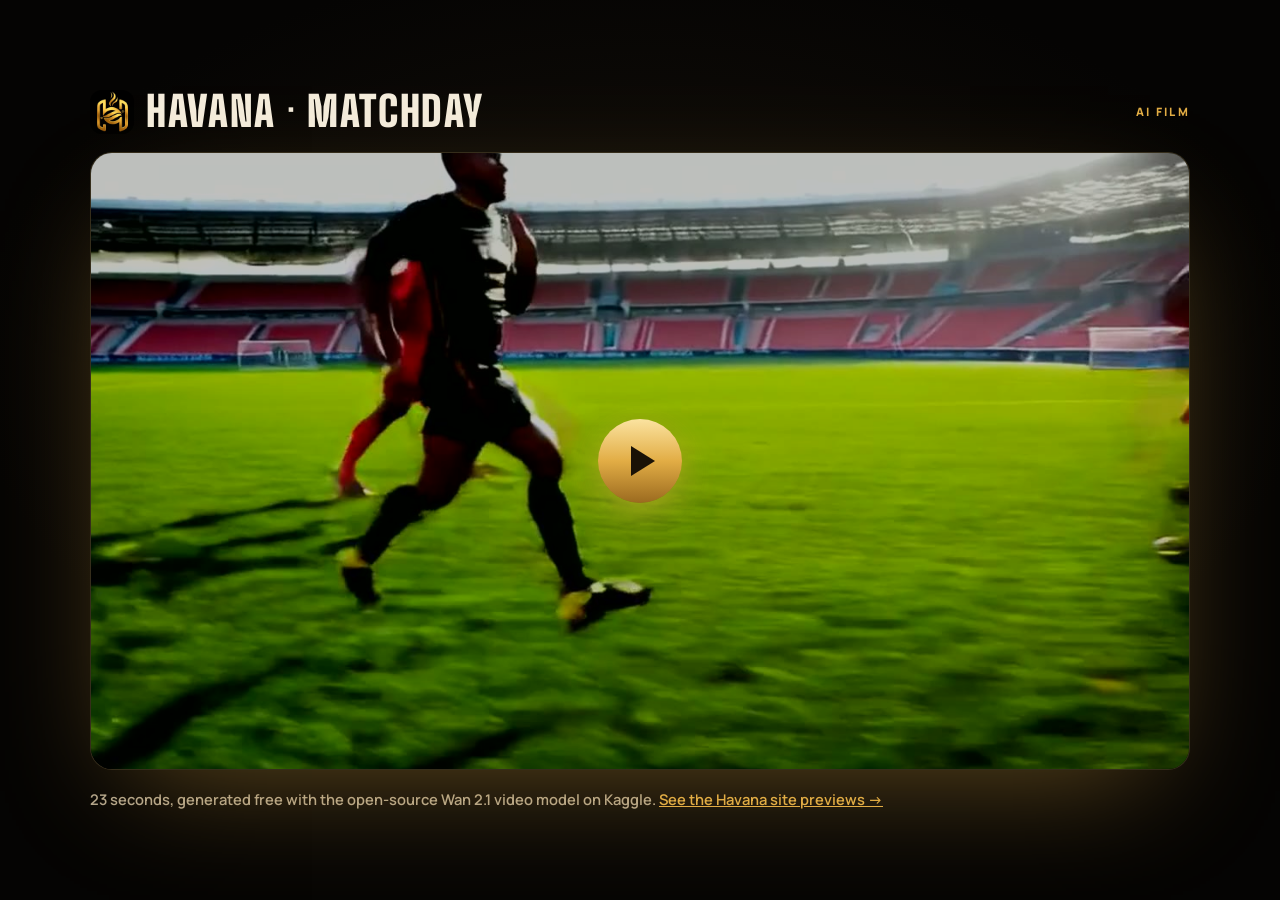
<file: film/index.html>
<!doctype html>
<html lang="en">
<head>
<meta charset="utf-8">
<meta name="viewport" content="width=device-width, initial-scale=1">
<title>Havana · Matchday film</title>
<meta name="theme-color" content="#050403">
<link rel="icon" href="../favicon.png">
<link rel="preconnect" href="https://fonts.googleapis.com"><link rel="preconnect" href="https://fonts.gstatic.com" crossorigin>
<link rel="stylesheet" href="https://fonts.googleapis.com/css2?family=Big+Shoulders+Display:wght@800;900&family=Manrope:wght@600;700;800&display=swap">
<style>
  * { box-sizing: border-box; }
  body { margin: 0; min-height: 100svh; display: grid; place-items: center; background: radial-gradient(70% 60% at 50% 40%, #16110a, #050403 75%); color: #f4ecdc; font: 600 16px/1.5 Manrope, system-ui, sans-serif; padding: 18px; }
  main { width: min(1100px, 100%); display: grid; gap: 18px; }
  header { display: flex; align-items: center; gap: 12px; }
  header img { width: 44px; height: 44px; border-radius: 12px; }
  h1 { margin: 0; font: 900 clamp(1.8rem, 4vw, 2.6rem)/1 "Big Shoulders Display", Impact, sans-serif; text-transform: uppercase; letter-spacing: .04em; }
  header span { margin-left: auto; font: 800 .72rem Manrope; letter-spacing: .2em; text-transform: uppercase; color: #e2ad45; }
  .frame { position: relative; border-radius: 22px; overflow: hidden; border: 1px solid rgba(240,205,125,.22); box-shadow: 0 40px 120px -40px rgba(226,173,69,.45); background: #000; aspect-ratio: 16 / 9; }
  video { width: 100%; height: 100%; display: block; object-fit: cover; }
  .play { position: absolute; inset: 0; display: grid; place-items: center; background: rgba(0,0,0,.25); border: 0; cursor: pointer; transition: opacity .3s; }
  .play i { width: 84px; height: 84px; border-radius: 50%; display: grid; place-items: center; background: linear-gradient(180deg, #fbe3a0, #e2ad45 50%, #9b6a1f); box-shadow: 0 10px 40px -10px rgba(226,173,69,.8); }
  .play i::after { content: ""; margin-left: 6px; border-left: 24px solid #1a1206; border-top: 15px solid transparent; border-bottom: 15px solid transparent; }
  .playing .play { opacity: 0; pointer-events: none; }
  p { margin: 0; color: #b3a68e; font-size: .92rem; }
  a { color: #e2ad45; }
</style>
</head>
<body>
<main>
  <header><img src="../brand/havana-mark-256.png" alt=""><h1>Havana · Matchday</h1><span>AI film</span></header>
  <div class="frame" id="frame">
    <video id="v" src="havana-wan.mp4" poster="poster.jpg" playsinline muted loop preload="metadata"></video>
    <button class="play" id="p" type="button" aria-label="Play the film"><i></i></button>
  </div>
  <p>23 seconds, generated free with the open-source Wan 2.1 video model on Kaggle. <a href="../previews/">See the Havana site previews →</a></p>
</main>
<script>
  const v = document.getElementById('v'), f = document.getElementById('frame');
  const play = () => { v.controls = true; v.play(); f.classList.add('playing'); };
  document.getElementById('p').addEventListener('click', play);
  v.addEventListener('pause', () => f.classList.remove('playing'));
  v.addEventListener('play', () => f.classList.add('playing'));
  // start muted on its own when it scrolls into view (the film is silent anyway)
  v.play().then(() => f.classList.add('playing'), () => {});
</script>
</body>
</html>
</file>
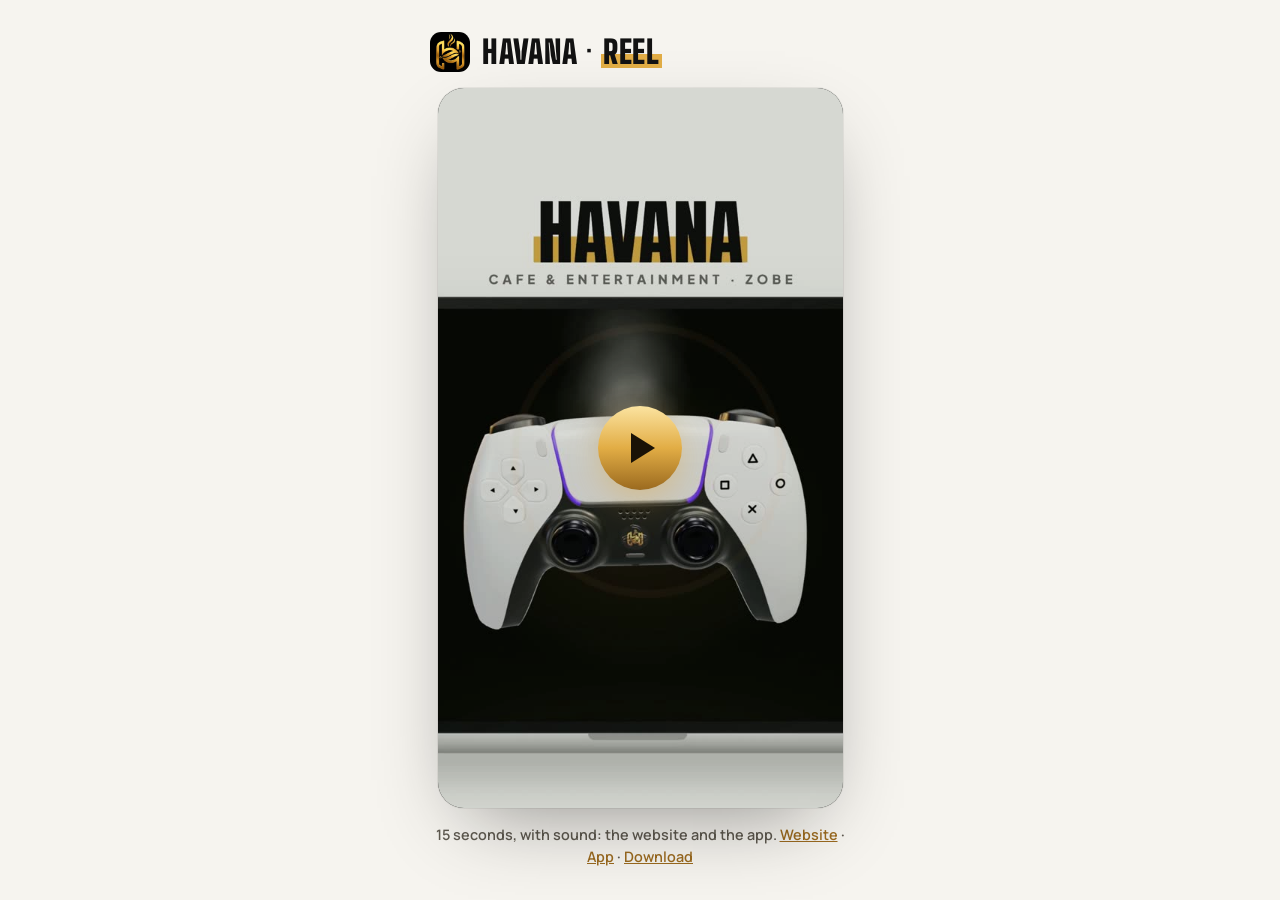
<file: film/reel/index.html>
<!doctype html>
<html lang="en">
<head>
<meta charset="utf-8">
<meta name="viewport" content="width=device-width, initial-scale=1">
<title>Havana · Reel</title>
<meta name="theme-color" content="#f6f4ef">
<link rel="icon" href="../../favicon.png">
<link rel="preconnect" href="https://fonts.googleapis.com"><link rel="preconnect" href="https://fonts.gstatic.com" crossorigin>
<link rel="stylesheet" href="https://fonts.googleapis.com/css2?family=Big+Shoulders+Display:wght@800;900&family=Manrope:wght@600;700;800&display=swap">
<style>
  * { box-sizing: border-box; }
  body { margin: 0; min-height: 100svh; display: grid; place-items: center; background: #f6f4ef; color: #121212; font: 600 16px/1.5 Manrope, system-ui, sans-serif; padding: 16px; }
  main { width: min(420px, 100%); display: grid; gap: 16px; }
  header { display: flex; align-items: center; gap: 12px; }
  header img { width: 40px; height: 40px; border-radius: 11px; }
  h1 { margin: 0; font: 900 2rem/1 "Big Shoulders Display", Impact, sans-serif; text-transform: uppercase; letter-spacing: .03em; }
  h1 mark { background: linear-gradient(180deg, transparent 55%, #e2ad45 55%, #e2ad45 92%, transparent 92%); color: inherit; padding: 0 .06em; }
  .frame { position: relative; border-radius: 26px; overflow: hidden; background: #000; aspect-ratio: 9 / 16; width: min(100%, calc(80svh * 9 / 16)); margin: 0 auto; box-shadow: 0 30px 80px -30px rgba(0,0,0,.45), 0 0 0 1px rgba(0,0,0,.06); }
  video { width: 100%; height: 100%; display: block; object-fit: contain; }
  .play { position: absolute; inset: 0; display: grid; place-items: center; background: rgba(0,0,0,.12); border: 0; cursor: pointer; transition: opacity .3s; }
  .play i { width: 84px; height: 84px; border-radius: 50%; display: grid; place-items: center; background: linear-gradient(180deg, #fbe3a0, #e2ad45 50%, #9b6a1f); box-shadow: 0 10px 40px -10px rgba(226,173,69,.8); }
  .play i::after { content: ""; margin-left: 6px; border-left: 24px solid #1a1206; border-top: 15px solid transparent; border-bottom: 15px solid transparent; }
  .playing .play { opacity: 0; pointer-events: none; }
  p { margin: 0; color: #5f5a50; font-size: .9rem; text-align: center; }
  a { color: #9b6a1f; }
</style>
</head>
<body>
<main>
  <header><img src="../../brand/havana-mark-256.png" alt=""><h1>Havana · <mark>Reel</mark></h1></header>
  <div class="frame" id="frame">
    <video id="v" src="../havana-reel.mp4" poster="../reel-poster.jpg" playsinline preload="metadata"></video>
    <button class="play" id="p" type="button" aria-label="Play the reel with sound"><i></i></button>
  </div>
  <p>15 seconds, with sound: the website and the app. <a href="../../previews/">Website</a> · <a href="../../app/">App</a> · <a href="../havana-reel.mp4" download>Download</a></p>
</main>
<script>
  const v = document.getElementById('v'), f = document.getElementById('frame');
  document.getElementById('p').addEventListener('click', () => { v.controls = true; v.play(); });
  v.addEventListener('play', () => f.classList.add('playing'));
  v.addEventListener('pause', () => f.classList.remove('playing'));
</script>
</body>
</html>
</file>
